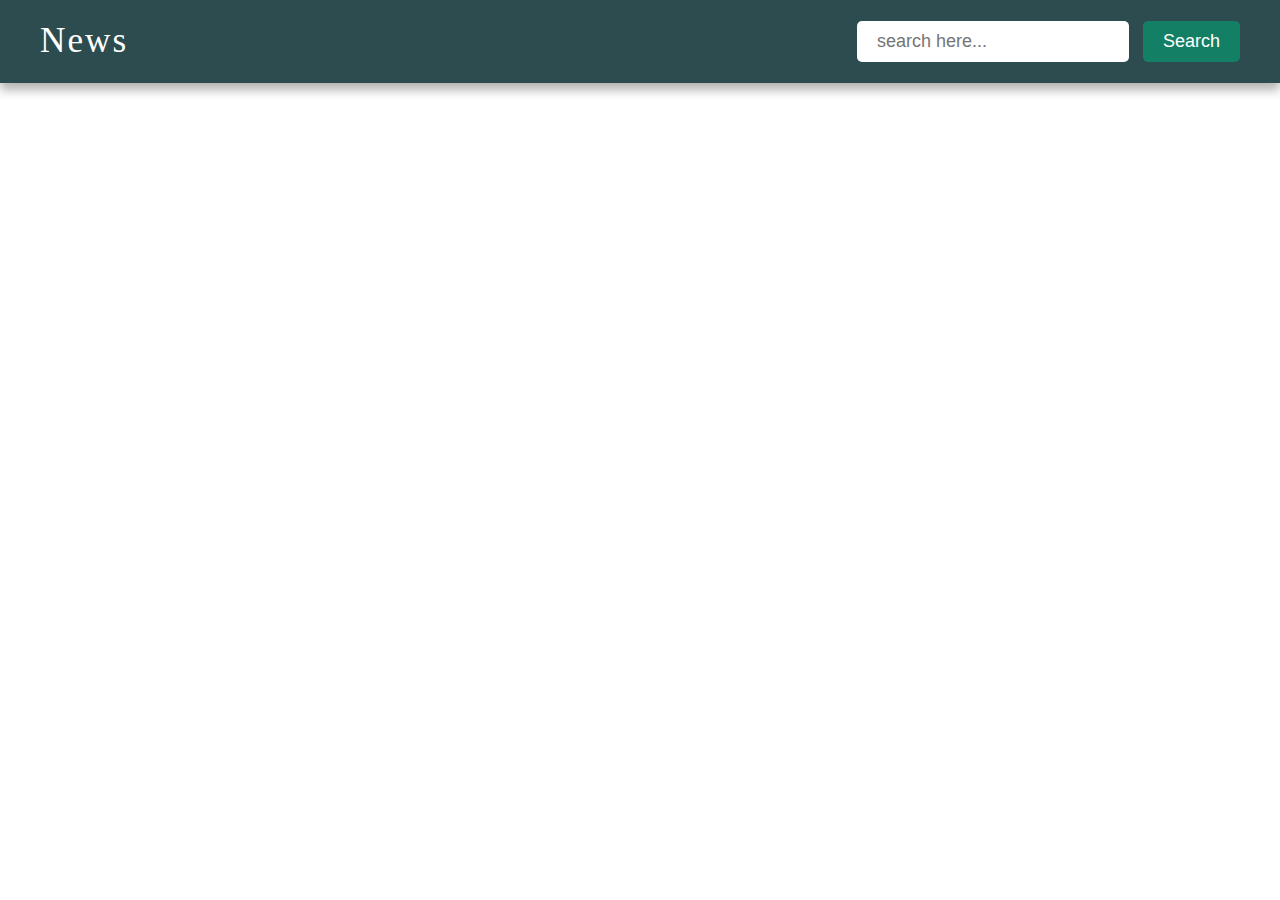
<file: News Search App/index.html>
<!DOCTYPE html>
<html lang="en">
<head>
    <meta charset="UTF-8">
    <meta name="viewport" content="width=device-width, initial-scale=1.0">
    <link rel="stylesheet" href="style.css">
    <title>News Search App</title>
</head>
<body>
    <nav>
        <div class="nav-bar obj-width">
            <a class="logo" href="index.html">News</a>
            <div class="search-container">
                <input type="text" placeholder="search here..."
                id="search-input">
                <button id="search-button">Search</button>
            </div>
        </div>
    </nav>

    <main id="block-container" class="obj-width" ">
        <!-- <div class="blog-card">
            <img src="https://dummyimage.com/600x400/000/fff" alt="">
            <h2>This is Title</h2>
            <p>Lorem ipsum dolor sit amet consectetur adipisicing elit. Eius ratione, fugit odit sit nam nobis quisquam non quos voluptates, iste quam, vel sapiente praesentium tempore similique earum architecto unde cumque.</p>


        </div>

        <div class="blog-card">
            <img src="https://dummyimage.com/600x400/000/fff" alt="">
            <h2>This is Title</h2>
            <p>Lorem ipsum dolor sit amet consectetur adipisicing elit. Eius ratione, fugit odit sit nam nobis quisquam non quos voluptates, iste quam, vel sapiente praesentium tempore similique earum architecto unde cumque.</p>
            

        </div>

        <div class="blog-card">
            <img src="https://dummyimage.com/600x400/000/fff" alt="">
            <h2>This is Title</h2>
            <p>Lorem ipsum dolor sit amet consectetur adipisicing elit. Eius ratione, fugit odit sit nam nobis quisquam non quos voluptates, iste quam, vel sapiente praesentium tempore similique earum architecto unde cumque.</p>


        </div>
        <div class="blog-card">
            <img src="https://dummyimage.com/600x400/000/fff" alt="">
            <h2>This is Title</h2>
            <p>Lorem ipsum dolor sit amet consectetur adipisicing elit. Eius ratione, fugit odit sit nam nobis quisquam non quos voluptates, iste quam, vel sapiente praesentium tempore similique earum architecto unde cumque.</p>
            

        </div>
        <div class="blog-card">
            <img src="https://dummyimage.com/600x400/000/fff" alt="">
            <h2>This is Title</h2>
            <p>Lorem ipsum dolor sit amet consectetur adipisicing elit. Eius ratione, fugit odit sit nam nobis quisquam non quos voluptates, iste quam, vel sapiente praesentium tempore similique earum architecto unde cumque.</p>
            

        </div>
        <div class="blog-card">
            <img src="https://dummyimage.com/600x400/000/fff" alt="">
            <h2>This is Title</h2>
            <p>Lorem ipsum dolor sit amet consectetur adipisicing elit. Eius ratione, fugit odit sit nam nobis quisquam non quos voluptates, iste quam, vel sapiente praesentium tempore similique earum architecto unde cumque.</p>
            

        </div>
        <div class="blog-card">
            <img src="https://dummyimage.com/600x400/000/fff" alt="">
            <h2>This is Title</h2>
            <p>Lorem ipsum dolor sit amet consectetur adipisicing elit. Eius ratione, fugit odit sit nam nobis quisquam non quos voluptates, iste quam, vel sapiente praesentium tempore similique earum architecto unde cumque.</p>
            

        </div> -->



    </main>

    <script src="script.js"></script>
</body>
</html>
</file>
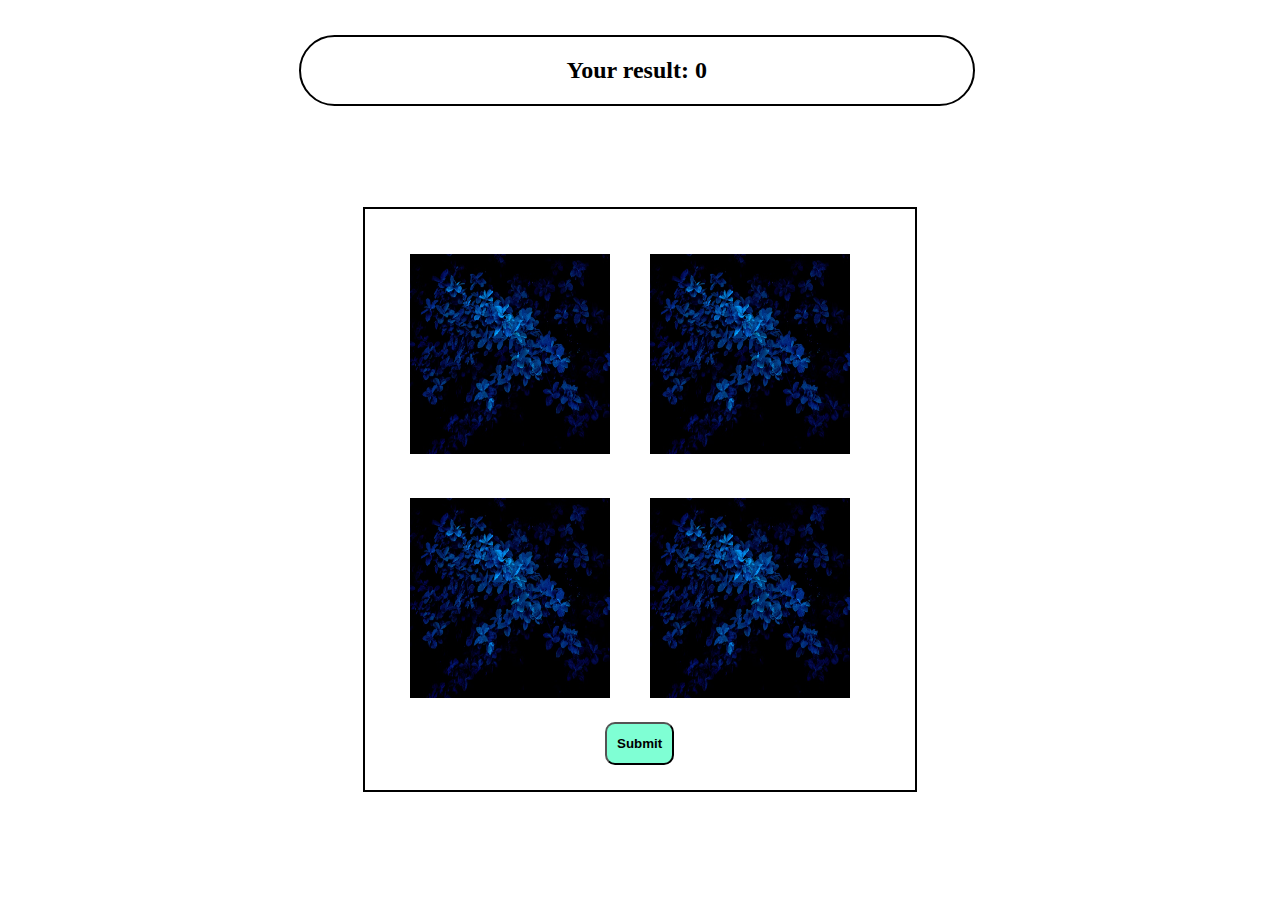
<file: Flip-Game/Flip-Game.html>
<!DOCTYPE html>
<html lang="en">
  <head>
    <meta charset="UTF-8" />
    <meta name="viewport" content="width=device-width, initial-scale=1.0" />
    <title>Flip Game</title>
  </head>
  <style>
    h2 {
      text-align: center;
      padding: 20px;
      border: 2px solid black;
      border-radius: 40px;
      width: 50%;
      margin-left: 23%;
      margin-top: 35px;
    }
    .container {
      margin: auto;
      padding: 25px;
      border: 2px solid black;
      width: 500px;
      margin-top: 5%;
      display: flex;
      flex-wrap: wrap;
    }

    img {
      margin: 10px;
      margin: 1px solid black;
      padding: 10px;
    }
    button {
      margin-left: 43%;
      background-color: aquamarine;
      padding: 10px;
      font-weight: 600;

      border-radius: 10px;
    }
    .flip-box {
      position: relative;
      text-align: center;
      transition: transform 1.8s;
      transform-style: preserve-3d;
      opacity: 1;
      perspective: 1000%;
    }
  </style>

  <body>
    <h2 id="counting">Your result: 0</h2>
    <br />
    <div class="container">
      <div class="image">
        <img
          src="./photo-1530533718754-001d2668365a.avif"
          alt=""
          id="img1"
          height="200px"
          width="200px"
        />
      </div>

      <div>
        <img
          src="./photo-1530533718754-001d2668365a.avif"
          alt=""
          id="img2"
          height="200px"
          width="200px"
        />
      </div>
      <div>
        <img
          src="./photo-1530533718754-001d2668365a.avif"
          alt=""
          id="img3"
          height="200px"
          width="200px"
        />
      </div>
      <div>
        <img
          src="./photo-1530533718754-001d2668365a.avif"
          alt=""
          id="img4"
          height="200px"
          width="200px"
        />
      </div>
      <button id="btn">Submit</button>
      <h1 id="result"></h1>
    </div>
    <script>
      const counting = document.getElementById("counting");
      const button = document.getElementById("btn");
      const image1 = document.getElementById("img1");
      const image2 = document.getElementById("img2");
      const image3 = document.getElementById("img3");
      const image4 = document.getElementById("img4");
      const Feedback = document.getElementById("result");

      let num1 = Math.floor(Math.random() * 4 + 1);
      let num2 = Math.floor(Math.random() * 4 + 1);
      let num3 = Math.floor(Math.random() * 4 + 1);
      let num4 = Math.floor(Math.random() * 4 + 1);
      let result = 0;
      let count = 0;
      let checkSrc = "";

      var image1Click = 0;
      var image2Click = 0;
      var image3Click = 0;
      var image4Click = 0;

      image1.addEventListener("click", function (event) {
        image1Click++;
        console.log(image1Click);
        count++;

        if (count < 3) {
          image1.classList.add("flip-box");
          let deg = image1Click * 180;
          image1.style.transform = `rotateY(${deg}deg)`;

          setTimeout(() => {
            image1.src = `${num1}.jpg`;
            if (count == 2) {
              if (checkSrc == event.target.src) {
                Feedback.innerText = "  Nice!!! You Selected Correct Images";
                result++;
                counting.innerText = `Your result: ${result}`;
              } else {
                Feedback.innerText = "Oops !!! Try again ";
              }
            }
            checkSrc = event.target.src;

            console.log(checkSrc);
          }, 600);
        }
      });
      image2.addEventListener("click", function (event) {
        image2Click++;
        count++;
        console.log(count);
        let deg = image2Click * 180;
        image2.style.transform = `rotateY(${deg}deg)`;
        if (count < 3) {
          image2.classList.add("flip-box");
          setTimeout(() => {
            image2.src = `${num2}.jpg`;

            if (count == 2) {
              if (checkSrc == event.target.src) {
                Feedback.innerText = "  Nice!!! You Selected Correct Images";
                result++;
                counting.innerText = `Your result: ${result}`;
              } else {
                Feedback.innerText = "Oops !!! Try again ";
              }
            }
            checkSrc = event.target.src;
            console.log(checkSrc);
          }, 600);
        }
      });
      image3.addEventListener("click", function (event) {
        image3Click++;
        count++;
        console.log(count);
        if (count < 3) {
          image3.classList.add("flip-box");
          let deg = image3Click * 180;
          image3.style.transform = `rotateY(${deg}deg)`;
          setTimeout(() => {
            image3.src = `${num3}.jpg`;
            if (count == 2) {
              if (checkSrc == event.target.src) {
                Feedback.innerText = "  Nice!!! You Selected Correct Images";
                result++;
                counting.innerText = `Your result: ${result}`;
              } else {
                Feedback.innerText = "Oops !!! Try again ";
              }
            }
            checkSrc = event.target.src;
            console.log(checkSrc);
          }, 600);
        }
      });
      image4.addEventListener("click", function (event) {
        image4Click++;
        count++;
        console.log(count);

        if (count < 3) {
          image4.classList.add("flip-box");
          let deg = image4Click * 180;
          image4.style.transform = `rotateY(${deg}deg)`;
          setTimeout(() => {
            image4.src = `${num4}.jpg`;
            if (count == 2) {
              if (checkSrc == event.target.src) {
                Feedback.innerText = "  Nice!!! You Selected Correct Images";
                result++;
                counting.innerText = `Your result: ${result}`;
              } else {
                Feedback.innerText = "Oops !!! Try again ";
              }
            }
            checkSrc = event.target.src;
            console.log(checkSrc);
          }, 600);
        }
      });

      const arr = [];
      button.addEventListener("click", function () {
        count = 0;
        arr.push(num1);
        arr.push(num2);
        arr.push(num3);
        arr.push(num4);
        console.log(arr);
        const check = [...new Set(arr)];
        console.log(check);

        image1.src = `${num1}.jpg`;
        image2.src = `${num2}.jpg`;
        image3.src = `${num3}.jpg`;
        image4.src = `${num4}.jpg`;

        setTimeout(() => {
          image1.src = `./photo-1530533718754-001d2668365a.avif`;
          image2.src = `./photo-1530533718754-001d2668365a.avif`;
          image3.src = `./photo-1530533718754-001d2668365a.avif`;
          image4.src = `./photo-1530533718754-001d2668365a.avif`;
        }, 2000);

        num1 = Math.floor(Math.random() * 4 + 1);
        num2 = Math.floor(Math.random() * 4 + 1);
        num3 = Math.floor(Math.random() * 4 + 1);
        num4 = Math.floor(Math.random() * 4 + 1);

        arr.length = 0;
        Feedback.innerText = " ";
      });
    </script>
  </body>
</html>
</file>
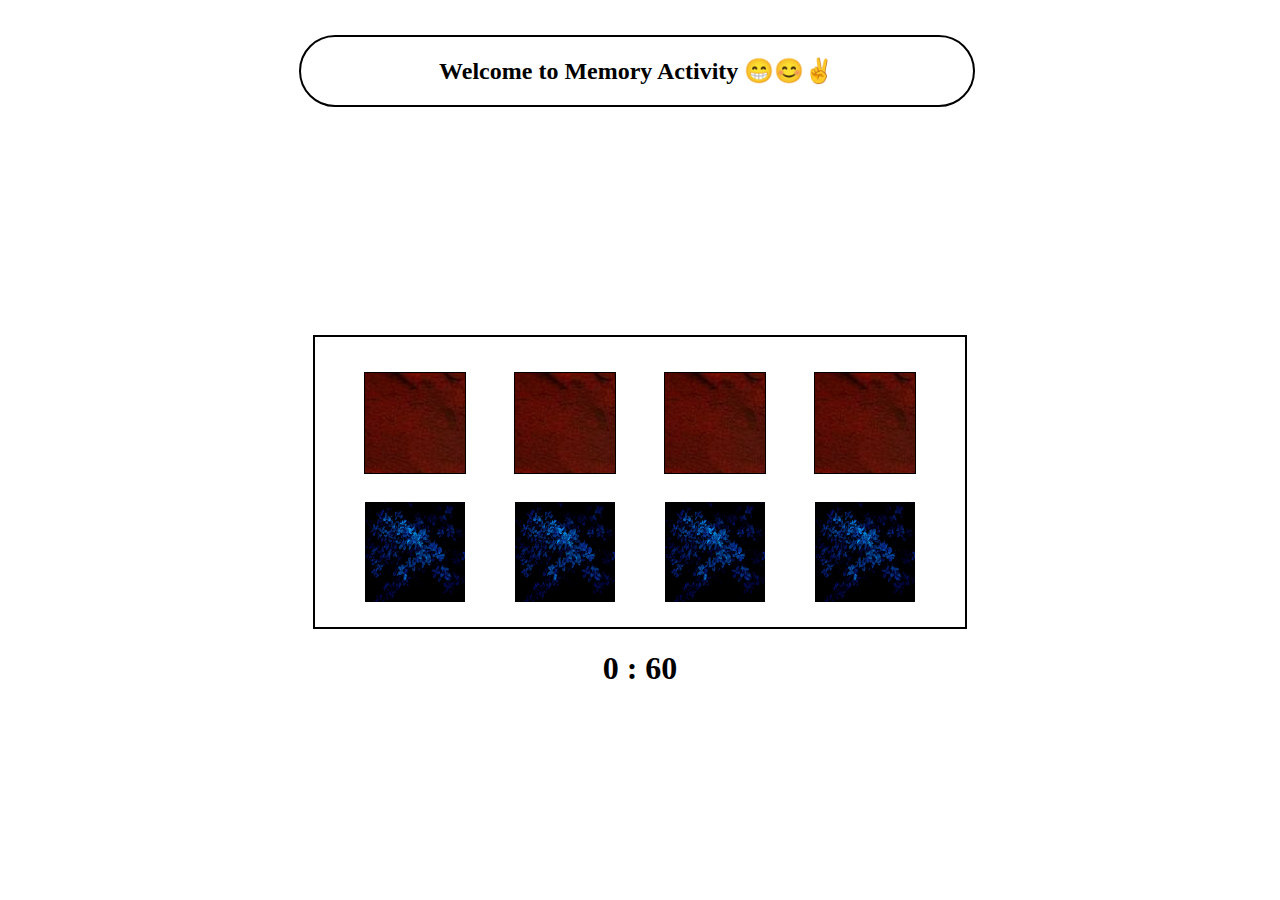
<file: memory Activity/Memory-activity.html>
<!DOCTYPE html>
<html lang="en">
  <head>
    <meta charset="UTF-8" />
    <meta name="viewport" content="width=device-width, initial-scale=1.0" />
    <title>Memory Activity</title>
    <script
      src="https://cdnjs.cloudflare.com/ajax/libs/jquery/3.7.1/jquery.min.js"
      integrity="sha512-v2CJ7UaYy4JwqLDIrZUI/4hqeoQieOmAZNXBeQyjo21dadnwR+8ZaIJVT8EE2iyI61OV8e6M8PP2/4hpQINQ/g=="
      crossorigin="anonymous"
      referrerpolicy="no-referrer"
    ></script>
  </head>
  <style>
    .text {
      height: 100px;
      width: 100px;
      border: 1px solid black;
      margin: 10px;
      background-image: url("./red-texture-high-quality-free-photo.jpg");
      display: flex;
      align-items: center;
      justify-content: center;
      color: white;
    }
    h2 {
      text-align: center;
      padding: 20px;
      border: 2px solid black;
      border-radius: 40px;
      width: 50%;
      margin-left: 23%;
      margin-top: 35px;
    }
    .container {
      margin: auto;
      padding: 25px;
      border: 2px solid black;
      width: 600px;
      margin-top: 15%;
    }
    .container1 {
      display: flex;
      justify-content: space-around;
    }
    .container2 {
      display: flex;
      justify-content: space-around;
    }

   img{
    height: 100px;
    width: 100px;
   }

    .flip-box {
      position: relative;
      text-align: center;
      transition: transform 1.9s;
      transform-style: preserve-3d;
      opacity: 1;
      perspective: 1000%;
    }
  </style>

  <body>
    <h2>Welcome to Memory Activity 😁😊✌</h2>
    <br />

    <div class="container">
      <div class="container1">
        <div class="text" id="name1"><h3 id="1"></h3></div>
        <div class="text" id="name2"><h3 id="2"></h3></div>
        <div class="text" id="name3"><h3 id="3"></h3></div>
        <div class="text" id="name4"><h3 id="4"></h3></div>
      </div>

      <br />
      <div class="container2">
          <img
            src="./photo-1530533718754-001d2668365a.avif"
            alt=""
            id="img1"
           
          />

       
          <img
            src="./photo-1530533718754-001d2668365a.avif"
            alt=""
            id="img2"
           
          />
        
       
          <img
            src="./photo-1530533718754-001d2668365a.avif"
            alt=""
            id="img3"
           
          />
        
        
          <img
            src="./photo-1530533718754-001d2668365a.avif"
            alt=""
            id="img4"
          
          />
        
      </div>
    </div>

    <h1 id="timer" style="text-align: center">0 : 60</h1>

    <h1 id="Feedback" style="text-align: center"></h1>
    <script>
      const counting = document.getElementById("counting");
      const button = document.getElementById("btn");
      const image1 = document.getElementById("img1");
      const image2 = document.getElementById("img2");
      const image3 = document.getElementById("img3");
      const image4 = document.getElementById("img4");
      const Feedback = document.getElementById("result");
      const Texts = document.getElementsByClassName("text");
      let count = 0;
      let textCount = 0;
      let text = "";
      let check = "";
      var resultCount = 0;
      var result = 0;
      let timer = 60;
      
      let Timing = setInterval(() => {
        --timer;
        $("#timer").text(`00:${timer}`);

        if (timer < 0) {
          $("#timer").text(`Times Up`);
          $("#Feedback").text("Better Luck Next Time!!!😢😢🤧 ");
          textCount = 5;

          clearInterval(Timing);

          setTimeout(()=>{
            $("body").html("<h1> Pls Restart the game</h1>")
          },4000)
        }
      }, 1000);

      const animalName = ["Elephant", "Lion", "Cheetah", "Tiger"];
      let shuffle = () => {
        for (let i = animalName.length - 1; i > 0; i--) {
          const j = Math.floor(Math.random() * (i + 1));
          [animalName[i], animalName[j]] = [animalName[j], animalName[i]];
        }
        return animalName;
      };
      console.log(shuffle());
      const newName = [...animalName];
      $("#name1").click(function (event) {
        textCount++;
        count = 0;
        if (textCount == 1) {
          $("#name1")
            .addClass("flip-box")
            .css({ transform: "rotateY(180deg)" });
          setTimeout(() => {
            
            $("#1").text(`${newName[0]}`).css({ transform: "rotateY(180deg)" });
            console.log(event.target.innerText);
            check = `${event.target.innerText}.jpg`;
            console.log(check);
            $("#name1").addClass("fade");
          }, 800);
        }
      });
      $("#name2").click(function (event) {
        textCount++;
        count = 0;
        if (textCount == 1) {
          $("#name2")
            .addClass("flip-box")
            .css({ transform: "rotateY(180deg)" });
          setTimeout(() => {
            
            $("#2").text(`${newName[1]}`).css({ transform: "rotateY(180deg)" });
            console.log(event.target.innerText);
            check = `${event.target.innerText}.jpg`;
            $("#name2").addClass("fade");
          }, 800);
        }
      });
      $("#name3").click(function (event) {
        textCount++;
        count = 0;
        if (textCount == 1) {
          $("#name3")
            .addClass("flip-box")
            .css({ transform: "rotateY(180deg)" });
          setTimeout(() => {
           
            $("#3").text(`${newName[2]}`).css({ transform: "rotateY(180deg)" });
            console.log(event.target.innerText);
            check = `${event.target.innerText}.jpg`;
            $("#name3").addClass("fade");
          }, 800);
        }
      });
      $("#name4").click(function (event) {
        textCount++;
        count = 0;
        if (textCount == 1) {
          $("#name4")
            .addClass("flip-box")
            .css({ transform: "rotateY(180deg)" });
          setTimeout(() => {
            
            $("#4").text(`${newName[3]}`).css({ transform: "rotateY(180deg)" });
            console.log(event.target.innerText);
            check = `${event.target.innerText}.jpg`;
            $("#name4").addClass("fade");
          }, 800);
        }
      });

      let shuffle1 = () => {
        for (let i = animalName.length - 1; i > 0; i--) {
          const j = Math.floor(Math.random() * (i + 1));
          [animalName[i], animalName[j]] = [animalName[j], animalName[i]];
        }
        return animalName;
      };
      console.log(shuffle1());

      image1.addEventListener("click", function (event) {
        count++;
        console.log(count);
        if (count == 1 && textCount >= 1) {
          image1.classList.add("flip-box");
          image1.style.transform = `rotateY(${count * 180}deg)`;
          setTimeout(() => {
            image1.src = `${animalName[0]}.jpg`;
            let animal = event.target.src;
            text = animal.substr(22);

            if (check == text) {
              result = ++resultCount;
              console.log(result);

              $(`#img1`).fadeOut(2000);
              $(".fade").fadeOut(2000);
             

              count = 0;
              textCount = 0;
              if (result == 4) {
                clearInterval(Timing);
                const resultTime = eval(`60 - ${timer}`);

                $("#Feedback")
                  .text("Congratulation You Completed in ")
                  .append(`${resultTime} Seconds..🙌🕺`);
              }
            } else {
              count = 0;
              textCount = 0;

              setTimeout(() => {
                image1.style.transform = `rotateY(${360}deg)`;
                $(".fade").css({ transform: `rotateY(${360}deg)` });
                image1.src = "./photo-1530533718754-001d2668365a.avif";
                $("#1").css({ transform: "rotateY(360deg)" });

                $(".fade h3").text(" ");
                $("#name4").removeClass("fade");
                $("#name3").removeClass("fade");
                $("#name2").removeClass("fade");
                $("#name1").removeClass("fade");
              }, 1800);
            }
          }, 800);
        }
      });

      image2.addEventListener("click", function (event) {
        count++;
        console.log(count);
        if (count == 1 && textCount >= 1) {
          image2.classList.add("flip-box");
          image2.style.transform = `rotateY(${count * 180}deg)`;
          setTimeout(() => {
            image2.src = `${animalName[1]}.jpg`;
            let animal = event.target.src;
            text = animal.substr(22);
            if (check == text) {
              result = ++resultCount;
              console.log(result);
              $(`#img2`).fadeOut(2000);
              $(".fade").fadeOut(2000);
              count = 0;
              textCount = 0;
              if (result == 4) {
                clearInterval(Timing);
                const resultTime = eval(`60 - ${timer}`);
                $("#Feedback")
                  .text("Congratulation You Completed in ")
                  .append(`${resultTime} Seconds..🙌🕺`);
              }
            } else {
              count = 0;
              textCount = 0;

              setTimeout(() => {
                image2.style.transform = `rotateY(${360}deg)`;
                $("#2").css({ transform: "rotateY(360deg)" });
                $(".fade").css({ transform: `rotateY(${360}deg)` });

                image2.src = "./photo-1530533718754-001d2668365a.avif";
                $(".fade h3").text(" ");
                $("#name4").removeClass("fade");
                $("#name3").removeClass("fade");
                $("#name2").removeClass("fade");
                $("#name1").removeClass("fade");
              }, 1800);
            }
          }, 800);
        }
      });
      image3.addEventListener("click", function (event) {
        count++;
        if (count == 1 && textCount >= 1) {
          image3.classList.add("flip-box");
          image3.style.transform = `rotateY(${count * 180}deg)`;
          setTimeout(() => {
            image3.src = `${animalName[2]}.jpg`;
            let animal = event.target.src;
            text = animal.substr(22);

            if (check == text) {
              result = ++resultCount;
              console.log(result);

              $(`#img3`).fadeOut(2000);
              $(".fade").fadeOut(2000);
              count = 0;
              textCount = 0;
              if (result == 4) {
                clearInterval(Timing);
                const resultTime = eval(`60 - ${timer}`);
                $("#Feedback")
                  .text("Congratulation You Completed in ")
                  .append(`${resultTime} Seconds..🙌🕺`);
              }
            } else {
              count = 0;
              textCount = 0;

              setTimeout(() => {
                image3.style.transform = `rotateY(${360}deg)`;
                $("#3").css({ transform: "rotateY(360deg)" });
                $(".fade").css({ transform: `rotateY(${360}deg)` });

                image3.src = "./photo-1530533718754-001d2668365a.avif";
                $(".fade h3").text("");
                $("#name4").removeClass("fade");
                $("#name3").removeClass("fade");
                $("#name2").removeClass("fade");
                $("#name1").removeClass("fade");
              }, 1800);
            }
          }, 800);
        }

        console.log(resultCount);
      });
      image4.addEventListener("click", function (event) {
        count++;
        console.log(count);
        if (count == 1 && textCount >= 1) {
          image4.classList.add("flip-box");
          image4.style.transform = `rotateY(${count * 180}deg)`;
          setTimeout(() => {
            image4.src = `${animalName[3]}.jpg`;
            let animal = event.target.src;
            text = animal.substr(22);

            console.log(text);
            if (check == text) {
              result = ++resultCount;
              console.log(result);

              $(`#img4`).fadeOut(2000);
              $(".fade").fadeOut(2000);
              count = 0;
              textCount = 0;
              if (result == 4) {
                clearInterval(Timing);
                const resultTime = eval(`60 - ${timer}`);
                $("#Feedback")
                  .text("Congratulation You Completed in ")
                  .append(`${resultTime} Seconds..🙌🕺`);
              }
            } else {
              count = 0;
              textCount = 0;

              setTimeout(() => {
                image4.style.transform = `rotateY(${360}deg)`;
                $("#4").css({ transform: "rotateY(360deg)" });
                $(".fade").css({ transform: `rotateY(${360}deg)` });

                image4.src = "./photo-1530533718754-001d2668365a.avif";
                $(".fade h3").text(" ");
                $("#name4").removeClass("fade");
                $("#name3").removeClass("fade");
                $("#name2").removeClass("fade");
                $("#name1").removeClass("fade");
              }, 1800);
            }
          }, 800);
        }
      });
    </script>
  </body>
</html>
</file>
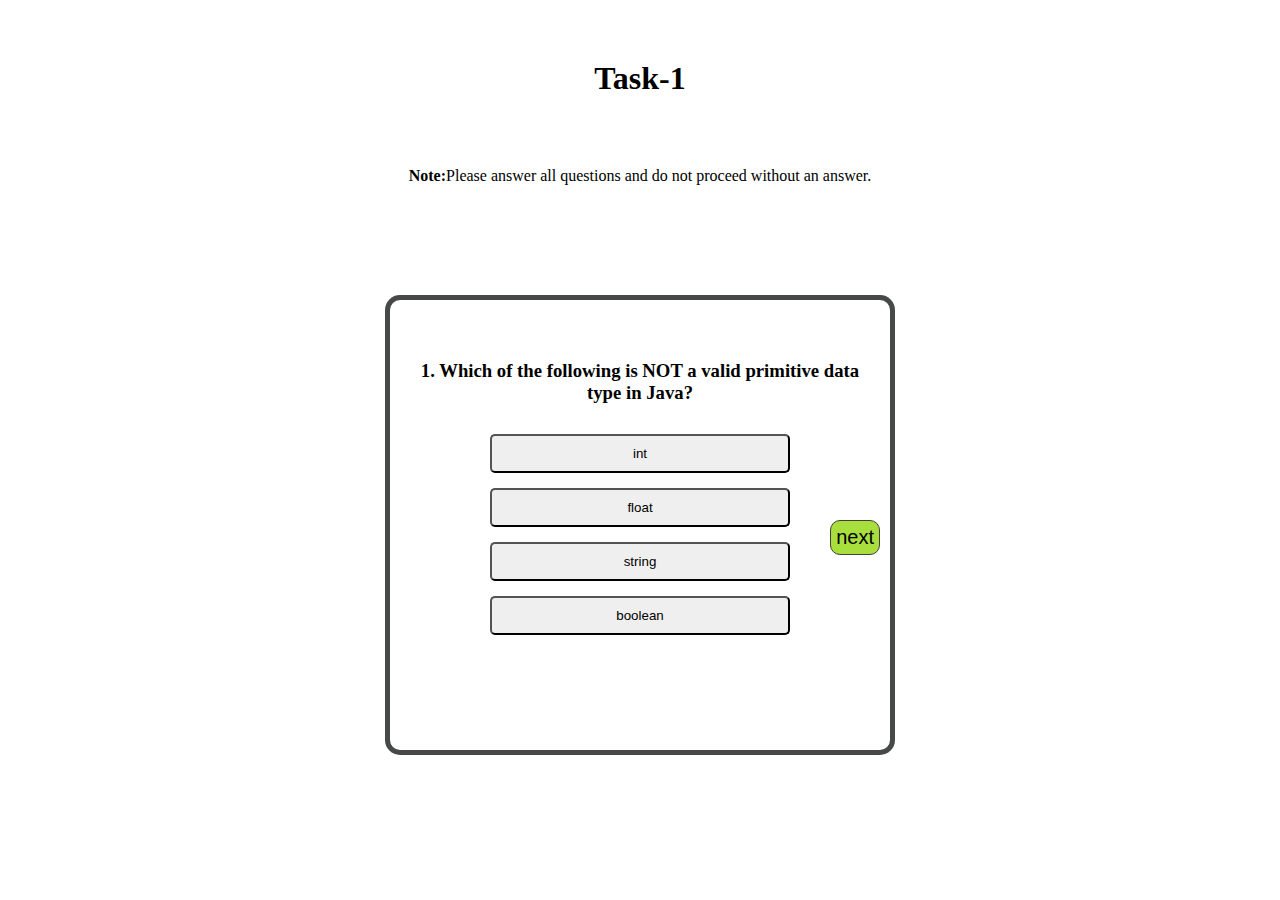
<file: Quiz/Quiz-app.html>
<!DOCTYPE html>
<html lang="en">
  <head>
    <meta charset="UTF-8" />
    <meta name="viewport" content="width=device-width, initial-scale=1.0" />
    <title>Quiz-App</title>
    <link rel="stylesheet" href="style.css" />
    <script src="https://ajax.googleapis.com/ajax/libs/jquery/3.7.1/jquery.min.js"></script>
  </head>
  <body>
    <body>
      <h1 style="text-align: center">Task-1</h1>

      <p> <b>Note:</b>Please answer all questions and do not proceed without an answer.</p>
      <div class="container">
        <h3 id="Question"></h3>
        <button class="btn btn-left" id="left">Prev</button>
        <a href="" class="option"><button id="A"></button></a>
        <a href="" class="option"><button id="B"></button></a>
        <a href="" class="option"><button id="C"></button></a>
        <a href="" class="option"><button id="D"></button></a>
        <button class="btn btn-right" id="right">next</button>

        <button id="submit">Submit</button>
      </div>
    </body>
    <script>

      $(document).ready(function () {
        let result = "";
        let resultCount = 0;
        $(".option button").click(function (event) {
          event.preventDefault();
          result = event.target.id;
          $.ajax({
            url: "./data.json",
            success: function (jd) {
              console.log(jd[count].answer);
              if (result === jd[count].answer) {
                resultCount++;
                $(`#${result}`).css(
                  "background-color",
                  "rgba(74, 236, 74, 0.767)"
                );
              } else {
                $(`#${result}`).css(
                  "background-color",
                  "rgba(236, 4, 4, 0.767)"
                );
                $(`#${jd[count].answer}`).css(
                  "background-color",
                  "rgba(74, 236, 74, 0.767)"
                );
              }
            },
          });
          $(".option button").attr("disabled", true);
        });

        let count = 0;
        if (count == 0) {
          $("#left").css("visibility", "hidden");
          $("#submit").css("visibility", "hidden");
        }

        $.ajax({
          url: "./data.json",
          success: function (jd) {
            console.log(jd);
            $("#Question")
              .text(jd[count].question)
              .prepend(count + 1 + ". ");
            $("#A").text(jd[count].A);
            $("#B").text(jd[count].B);
            $("#C").text(jd[count].C);
            $("#D").text(jd[count].D);
          },
        });

        $("#left").click(function () {
            $(".option button").attr("disabled", true);

          if (count <= 0) {
            $("#left").css("visibility", "hidden");
            $("#submit").css("visibility", "hidden");
          }
          count--;
          $.ajax({
            url: "./data.json",
            success: function (jd) {
              console.log((jd));
              console.log(count);
              if (count < 0) {
                count = 0;
              }
              $("#Question")
                .text(jd[count].question)
                .prepend(count + 1 + ". ");
              $("#A").text(jd[count].A);
              $("#B").text(jd[count].B);
              $("#C").text(jd[count].C);
              $("#D").text(jd[count].D);
            },
          });
        });
        $("#right").click(function () {
          count++;
          $(".option button").attr("disabled", false);
          $(`.option button`).css("background-color", "white");

          $.ajax({
            url: "./data.json",
            success: function (jd) {
              console.log(jd);

              $("#Question")
                .text(jd[count].question)
                .prepend(count + 1 + ". ");
              $("#A").text(jd[count].A);
              $("#B").text(jd[count].B);
              $("#C").text(jd[count].C);
              $("#D").text(jd[count].D);

              if (count > 0) {
                $("#left").css("visibility", "visible");

              }
              if (count == 4) {
                $("#right").css("visibility", "hidden");
                $("#submit").css("visibility", "visible");
              }
            },
          });
        });

        $("#submit").click(function () {
          $("#Question").html(`You got ${resultCount} out of 5`);
          $(".option").css("visibility", "hidden");
          $("#left").css("visibility", "hidden");
          $("#submit").css("visibility", "hidden");
        });
      });
    </script>
  </body>
</html>
</file>
<file: News Search App/style.css>
*{
    padding: 0%;
    margin: 0;
    box-sizing: border-box;
}

body{
    position: relative;
}

.obj-width {
    max-width: 1200px;
    margin: auto;


}
nav{
    background-color: #2d4c50;
    box-shadow:0 7px 10px rgba(0,0,0,0.3) ;
}
.nav-bar{
    display: flex;
    justify-content: space-between;
    align-items: center;
    padding:1.3rem 0 ;
}
.nav-bar .logo{
    color: #fff;
    text-decoration: none;
    letter-spacing: 2px;
    font-size: 2.2rem;
}

#search-input{
    max-width: 400px;
    padding: 10px 20px;
    border: none;
    border-radius: 5px;
    font-size: 18px;
    color: #333;
}

#search-button{
    padding: 10px 20px;
    background-color: #138065;
    color: #fff;
    border: none;
    font-size: 18px;
    cursor: pointer;
    border-radius: 5px;
    margin-left: 10px;


}
#block-container{
    padding: 3rem 0;
    display: flex;
    justify-content: flex-start;
    align-items: flex-start;
    flex-wrap: wrap;

}
.blog-card {
    width: 280px;
    border: 1px solid #2d4c50;
    border-radius: 10px;
    cursor: pointer;
    padding: 1rem;
    margin: 10px;
    transition: transform 0.3s, box-shadow 0.3s;
}

.blog-card:hover {
    box-shadow: 4px 4px 15px rgba(0, 0, 0, 0.3);
    transform: translateY(-8px);
}


.blog-card img{
    width: 100%;
    height: 280px;
    object-fit: cover;
    border-radius: 5px;
    margin-bottom: 1rem;

    

}
.blog-card h2{
    color: #141414;
    font-size: 1.7rem;
    font-weight: 500;

}

.blog-card p{
    font-size: 1.2rem;
    padding-top: 0.7rem;
}
@media(max-width:500px){

    nav{
        padding: 0 20px;
    }
    .nav-bar .logo{
       
        font-size: 1.8rem;
    }
    #search-input{
        width: 150px;
        padding: 10px 10px;
    }
    .blog-card{
        width: 100%;
    }
    


}
</file>
<file: Quiz/style.css>
* {
  margin: auto;
}



.container {
  margin-top: 100px;
  width: 500px;
  height: 450px;
  border: 5px solid rgba(16, 17, 17, 0.767);
  border-radius: 15px;
  background-color: white;
  display: block;
  justify-content: center;
  align-items: center;
}
h3,
h1,p {
  margin-top: 50px;
  text-align: center;
  margin-bottom: 20px;
  width: 95%;
  padding: 10px;
}
a{
    text-decoration: none;

}
a button{
    display: block;
    align-self: center;
    margin-left: auto;
    padding: 10px;
    width: 60%;
    margin-top: 15px;
    border-radius: 5px;
}
.btn {
  position: absolute;
  top: 50%;
  transform: translateY(200%);
  padding: 5px;
  cursor: pointer;
  border: 1px solid rgb(65, 61, 61);
  text-decoration: none;
  font-size: 20px;
  border-radius: 10px;
  background-color: rgb(169, 223, 61);
}

.btn-left {
  left: 400px;
}

.btn-right {
  right: 400px;
}
#submit{
    text-decoration: none;
  font-size: 20px;
  border-radius: 10px;
  padding: 5px;
  border: 1px solid black;
  background-color: rgb(169, 223, 61);
  align-self: center;
  margin-top: 25px;
  margin-left: 43%;

}
</file>
